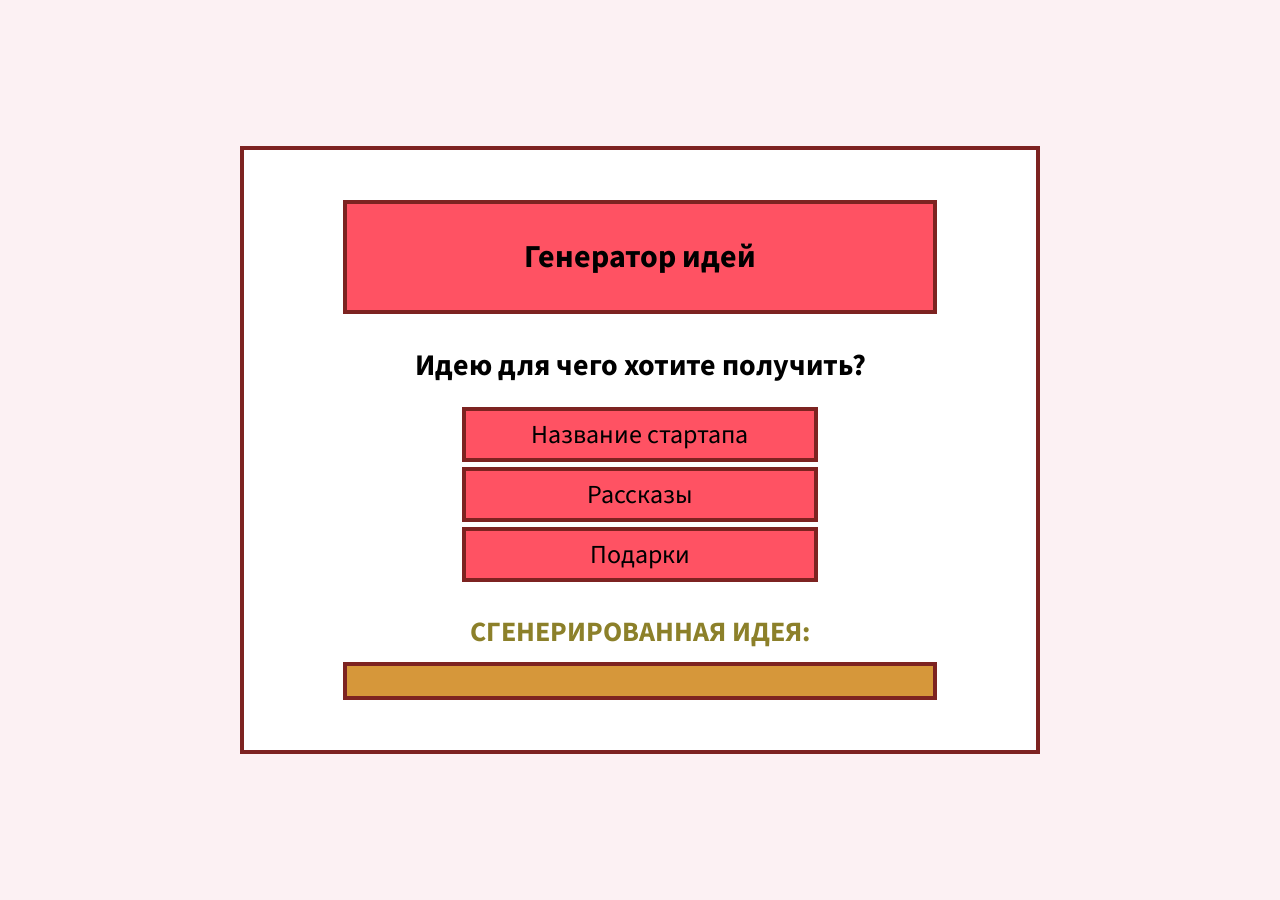
<file: index.html>
<!DOCTYPE html>
<html lang="ru">

<head>
    <meta charset="UTF-8">
    <meta name="viewport" content="width=device-width, initial-scale=1.0">
    <title>Генератор Идей</title>
    <link rel="preconnect" href="https://fonts.googleapis.com">
    <link rel="preconnect" href="https://fonts.gstatic.com" crossorigin>
    <link href="https://fonts.googleapis.com/css2?family=Source+Sans+Pro:wght@400;700&display=swap" rel="stylesheet">
    <link rel="stylesheet" href="css/index.css">
    <script src="js/script.js"></script>
</head>

<body>

    <div class="container">
        <div class="header">
            <h1>Генератор идей</h1>
        </div>

        <div class="question">Идею для чего хотите получить?</div>

        <div class="buttons">
            <div class="btn">
                <span class="btn-text">Название стартапа</span>
            </div>
            <div class="btn">
                <span class="btn-text">Рассказы</span>
            </div>
            <div class="btn">
                <span class="btn-text">Подарки</span>
            </div>
        </div>

        <div class="subtitle">Сгенерированная идея:</div>

        <div class="result"></div>
    </div>

</body>

</html>
</file>
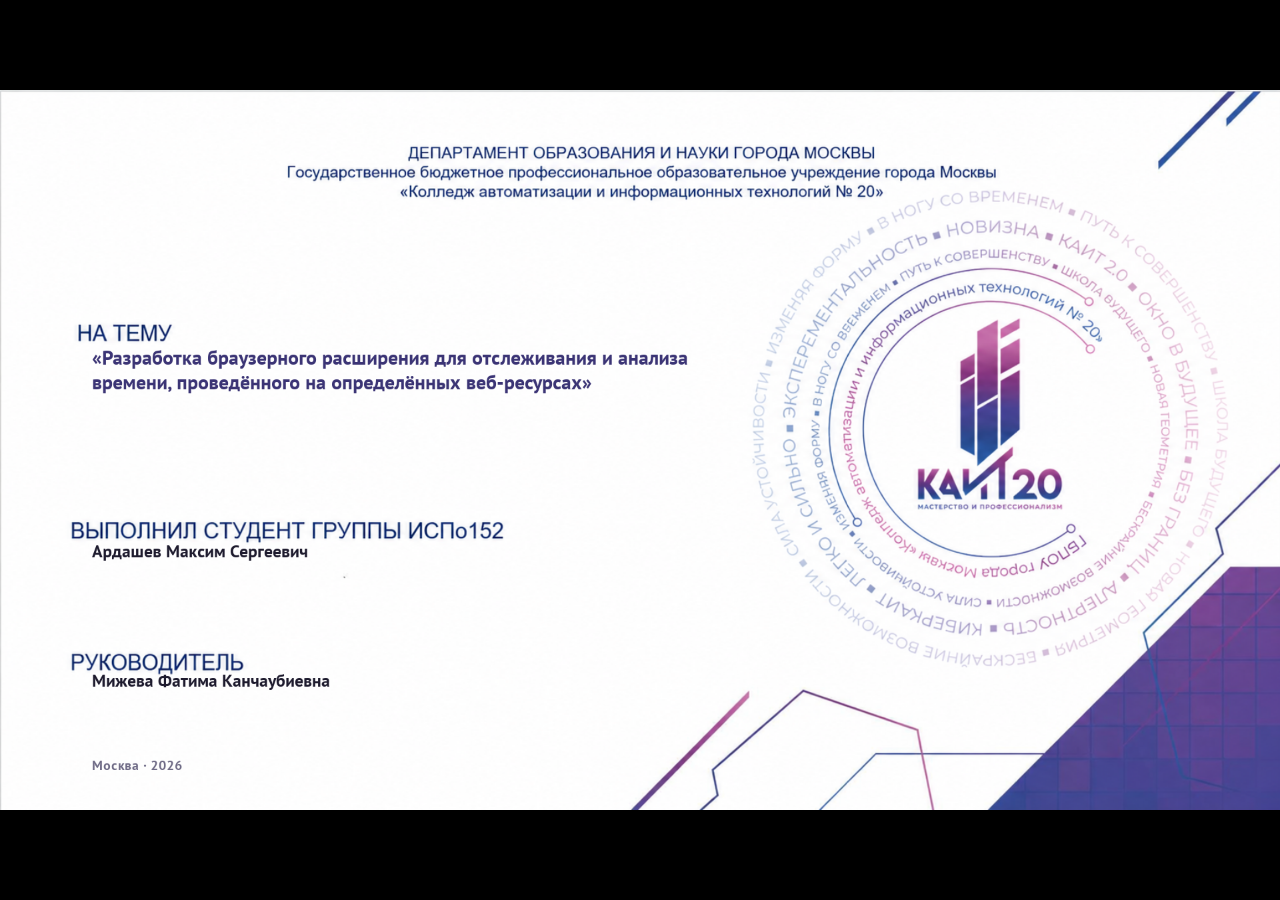
<file: kaitimer/index.html>
<!DOCTYPE html>
<html lang="ru">

<head>


  <meta charset="utf-8">
  <meta name="viewport" content="width=device-width, initial-scale=1">
  <title>KAITimer</title>
  <link rel="stylesheet" href="styles.css">
</head>

<body style="">
  <deck-stage width="1920" height="1080" style="--deck-rail-w: 188px;" no-rail>

    <!-- 1 · TITLE (official КАИТ template image) -->
    <section data-label="Титул">
      <div class="title-kait">
        <img class="bg" src="assets/title-kait.png" alt="">
        <div class="ov theme">
          <div class="v" id="tw-theme">«Разработка браузерного расширения для отслеживания и анализа времени,
            проведённого на определённых веб-ресурсах»</div>
        </div>
        <div class="ov stud">
          <div class="v" id="tw-student">Ардашев Максим Сергеевич</div>
        </div>
        <div class="ov ruk">
          <div class="v" id="tw-ruk">Мижева Фатима Канчаубиевна</div>
        </div>
        <div class="place">Москва · 2026</div>
      </div>
    </section>

    <!-- 2 · АКТУАЛЬНОСТЬ -->
    <section data-label="Актуальность">
      <div class="slide">
        <div class="head">
          <h1 class="title anim">Актуальность</h1><img class="emblem anim" src="assets/emblem.png" alt="">
        </div>
        <div class="rule anim"></div>
        <div class="body">
          <p class="lead-line anim d1">Среднестатистический пользователь проводит более 6 часов в сутки в браузере, не
            контролируя структуру этого времени:</p>
          <ul class="bul">
            <li class="anim d2">отсутствие контроля над тем, сколько времени уходит на соцсети, развлечения и учёбу;
            </li>
            <li class="anim d3">проблема особенно остра для школьников и студентов, отвлекающихся на развлекательный
              контент;</li>
            <li class="anim d4">потребность в инструменте, ведущем учёт времени в фоне и визуализирующем статистику;
            </li>
            <li class="anim d5">необходимость скорректировать собственное цифровое поведение осознанно.</li>
          </ul>
        </div>
        <div class="foot">
          <div class="l"><img src="assets/solo-clocks.svg">KAITimer · Индивидуальный проект</div>
          <div>2 / 20</div>
        </div>
      </div>
    </section>

    <!-- 3 · ЦЕЛЬ -->
    <section data-label="Цель">
      <div class="slide">
        <div class="head">
          <h1 class="title anim">Цель проекта</h1><img class="emblem anim" src="assets/emblem.png" alt="">
        </div>
        <div class="rule anim"></div>
        <div class="body">
          <p class="intro anim d1" style="font-size:32px;line-height:1.45">Разработать и опубликовать браузерное
            расширение, обеспечивающее <b>автоматическое отслеживание</b> и <b>наглядный анализ</b> времени, проводимого
            пользователем на различных веб-сайтах.<
                                                    p>
          <div class="grid anim d3" style="grid-template-columns:repeat(3,1fr);margin-top:46px">
            <div class="card">
              <h3>Объект</h3>
              <p>Браузерное расширение как программный продукт для Google Chrome и Mozilla Firefox.</p>
            </div>
            <div class="card">
              <h3>Предмет</h3>
              <p>Программные методы и технологии: JavaScript, Web Extensions API, Chrome Storage API.</p>
            </div>
            <div class="card">
              <h3>Период</h3>
              <p>31.12.2025 — 10.03.2026. Теоретическая база — документация MDN и Chrome Developers.</p>
            </div>
          </div>
        </div>
        <div class="foot">
          <div class="l"><img src="assets/solo-clocks.svg">KAITimer · Индивидуальный проект</div>
          <div>3 / 20</div>
        </div>
      </div>
    </section>

    <!-- 4 · ЗАДАЧИ -->
    <section data-label="Задачи">
      <div class="slide">
        <div class="head">
          <h1 class="title anim">Задачи проекта</h1><img class="emblem anim" src="assets/emblem.png" alt="">
        </div>
        <div class="rule anim"></div>
        <div class="body">
          <div class="tasks">
            <div class="task anim d1">
              <div class="n">1</div>
              <div class="t">Изучить архитектуру браузерных расширений и Web Extensions API</div>
            </div>
            <div class="task anim d2">
              <div class="n">2</div>
              <div class="t">Провести анализ существующих аналогичных решений на рынке</div>
            </div>
            <div class="task anim d3">
              <div class="n">3</div>
              <div class="t">Спроектировать структуру и интерфейс расширения</div>
            </div>
            <div class="task anim d4">
              <div class="n">4</div>
              <div class="t">Реализовать сбор, хранение и визуализацию данных о времени на сайтах</div>
            </div>
            <div class="task anim d5">
              <div class="n">5</div>
              <div class="t">Протестировать расширение и оценить результаты его работы</div>
            </div>
          </div>
        </div>
        <div class="foot">
          <div class="l"><img src="assets/solo-clocks.svg">KAITimer · Индивидуальный проект</div>
          <div>4 / 20</div>
        </div>
      </div>
    </section>

    <!-- 5 · АРХИТЕКТУРА РАСШИРЕНИЙ (figure) -->
    <section data-label="Архитектура расширений">
      <div class="slide">
        <div class="head">
          <h1 class="title sm anim">Архитектура браузерного расширения</h1><img class="emblem anim"
            src="assets/emblem.png" alt="">
        </div>
        <div class="rule anim"></div>
        <div class="body">
          <div class="diag anim d2">
            <div class="dcol">
              <div class="dbox man">
                <div class="bt">manifest.json</div>
                <div class="bs">метаданные · разрешения</div>
              </div>
            </div>
            <div class="dconn"></div>
            <div class="dcol">
              <div class="dbox">
                <div class="bt">background</div>
                <div class="bs">service worker · состояние</div>
              </div>
              <div class="dbox">
                <div class="bt">content script</div>
                <div class="bs">внедрение в DOM страниц</div>
              </div>
              <div class="dbox">
                <div class="bt">popup / options</div>
                <div class="bs">интерфейс и настройки</div>
              </div>
            </div>
          </div>
          <div class="dstore anim d4">
            <code>chrome.tabs</code><code>chrome.storage</code><code>chrome.windows</code><code>chrome.alarms</code><code>chrome.idle</code>
          </div>
          <p class="figcap anim d5">Архитектура браузерного расширения (взаимодействие через Message Passing
            API)</p>
        </div>
        <div class="foot">
          <div class="l"><img src="assets/solo-clocks.svg">KAITimer · Индивидуальный проект</div>
          <div>5 / 20</div>
        </div>
      </div>
    </section>

    <!-- 6 · ТЕХНОЛОГИИ -->
    <section data-label="Технологии">
      <div class="slide">
        <div class="head">
          <h1 class="title anim">Технологии разработки</h1><img class="emblem anim" src="assets/emblem.png" alt="">
        </div>
        <div class="rule anim"></div>
        <div class="body">
          <div class="tech anim d2">
            <div class="t">
              <div class="lg"><img src="assets/html.png"></div>
              <h4>HTML</h4>
              <p>Структура интерфейса popup-окна и страницы настроек.</p>
            </div>
            <div class="t">
              <div class="lg"><img src="assets/css.png"></div>
              <h4>CSS</h4>
              <p>Custom properties, flexbox-разметка, анимации прогресс-баров.</p>
            </div>
            <div class="t">
              <div class="lg"><img src="assets/js.jpg"></div>
              <h4>JavaScript</h4>
              <p>Вся логика расширения. ES2020+, async/await.</p>
            </div>
            <div class="t">
              <div class="lg">
                <div class="wext"><svg viewBox="0 0 24 24">
                    <path
                      d="M10.5 2.5a2 2 0 0 1 3 0c.4.5.5 1.2.2 1.9-.1.3 0 .6.3.6H17a1.5 1.5 0 0 1 1.5 1.5v2.5c0 .3.3.4.6.3.7-.3 1.4-.2 1.9.2a2 2 0 0 1 0 3c-.5.4-1.2.5-1.9.2-.3-.1-.6 0-.6.3V19A1.5 1.5 0 0 1 17 20.5h-3a.4.4 0 0 1-.3-.6c.3-.7.2-1.5-.2-2a2 2 0 0 0-3 0c-.4.5-.5 1.3-.2 2 .1.3 0 .6-.3.6H7A1.5 1.5 0 0 1 5.5 19v-2.5c0-.3-.3-.4-.6-.3-.7.3-1.4.2-1.9-.2a2 2 0 0 1 0-3c.5-.4 1.2-.5 1.9-.2.3.1.6 0 .6-.3V7A1.5 1.5 0 0 1 7 5.5h2.5c.3 0 .4-.3.3-.6-.3-.7-.2-1.4.2-1.9Z">
                    </path>
                  </svg></div>
              </div>
              <h4>WebExtensions API</h4>
              <p>Кроссбраузерная спецификация: Chrome, Firefox, Edge, Opera.</p>
            </div>
          </div>
          <div class="dstore anim d4" style="justify-content:flex-start;margin-top:34px">
            <code>chrome.tabs — вкладки и URL</code><code>chrome.storage.local — статистика</code><code>chrome.windows — фокус, idle</code><code>chrome.alarms — запись</code>
          </div>
        </div>
        <div class="foot">
          <div class="l"><img src="assets/solo-clocks.svg">KAITimer · Индивидуальный проект</div>
          <div>6 / 20</div>
        </div>
      </div>
    </section>

    <!-- 7 · МЕТОДЫ + ТАБЛИЦА 1 -->
    <section data-label="Методы сбора">
      <div class="slide">
        <div class="head">
          <h1 class="title sm anim">Методы сбора и анализа данных</h1><img class="emblem anim" src="assets/emblem.png"
            alt="">
        </div>
        <div class="rule anim"></div>
        <div class="body">
          <p class="intro anim d1" style="font-size:21px;margin-bottom:24px;max-width:1600px">Временны́е метки фиксируют
            начало визита; Idle Detection API приостанавливает таймер при простое &gt; 60 сек; данные агрегируются по
            домену второго уровня. Инструмент должен корректно обрабатывать два типа поведения:</p>
          <table class="t anim d3">
            <thead>
              <tr>
                <th style="width:34%">Критерий</th>
                <th class="us">Сёрфер</th>
                <th>Геймер</th>
              </tr>
            </thead>
            <tbody>
              <tr>
                <td class="rh">Время в браузере / сутки</td>
                <td class="us">5–8 часов</td>
                <td>2–4 часа</td>
              </tr>
              <tr>
                <td class="rh">Характер активности</td>
                <td class="us">Короткие сессии, частые переключения</td>
                <td>Длительные сессии на 1–2 доменах</td>
              </tr>
              <tr>
                <td class="rh">Доменов в день</td>
                <td class="us">20–50 и более</td>
                <td>3–10</td>
              </tr>
              <tr>
                <td class="rh">Доля простоя (idle)</td>
                <td class="us">Низкая</td>
                <td>Высокая — фоновое окно во время игры</td>
              </tr>
            </tbody>
          </table>
          <p class="figcap anim d4">Таблица 1 — Сравнение поведения пользователей типов «сёрфер» и «геймер»</p>
        </div>
        <div class="foot">
          <div class="l"><img src="assets/solo-clocks.svg">KAITimer · Индивидуальный проект</div>
          <div>7 / 20</div>
        </div>
      </div>
    </section>

    <!-- 8 · АНАЛИЗ КОНКУРЕНТОВ + ТАБЛИЦА 2 -->
    <section data-label="Анализ решений">
      <div class="slide">
        <div class="head">
          <h1 class="title sm anim">Анализ существующих решений</h1><img class="emblem anim" src="assets/emblem.png"
            alt="">
        </div>
        <div class="rule anim"></div>
        <div class="body">
          <table class="t anim d2" style="font-size:18px">
            <thead>
              <tr>
                <th style="width:20%">Критерий</th>
                <th><img class="thico" src="assets/comp/p5.png" alt=""><span class="thname">White Rabbit</span></th>
                <th><img class="thico" src="assets/comp/p6.png" alt=""><span class="thname">Wasted Time</span></th>
                <th><img class="thico" src="assets/comp/p4.png" alt=""><span class="thname">Tab Time Tracker</span></th>
                <th class="us"><img class="thico" src="assets/logo-gradient.svg" alt=""><span
                    class="thname">KAITimer</span></th>
              </tr>
            </thead>
            <tbody>
              <tr>
                <td class="rh">Стоимость</td>
                <td>Бесплатно</td>
                <td>Бесплатно</td>
                <td>Бесплатно</td>
                <td class="us">Бесплатно</td>
              </tr>
              <tr>
                <td class="rh">Выборочное отслеживание</td>
                <td class="no">Нет</td>
                <td class="yes">Да</td>
                <td class="no">Нет</td>
                <td class="us">Да</td>
              </tr>
              <tr>
                <td class="rh">Визуализация статистики</td>
                <td class="no">Нет</td>
                <td class="no">Нет</td>
                <td class="no">Нет</td>
                <td class="us">Круговая диаграмма</td>
              </tr>
              <tr>
                <td class="rh">Кастомизация UI</td>
                <td class="no">Нет</td>
                <td class="no">Нет</td>
                <td>Только смена темы</td>
                <td class="us">Тема + язык</td>
              </tr>
              <tr>
                <td class="rh">Открытый код</td>
                <td class="no">Нет</td>
                <td class="no">Нет</td>
                <td class="no">Нет</td>
                <td class="us">Да</td>
              </tr>
              <tr>
                <td class="rh">Браузеры</td>
                <td>Chromium</td>
                <td>Chromium</td>
                <td>Chromium</td>
                <td class="us">Chromium + Firefox</td>
              </tr>
            </tbody>
          </table>
          <p class="figcap anim d3">Таблица 2 — Краткое сравнение существующих решений для отслеживания времени в
            браузере</p>
        </div>
        <div class="foot">
          <div class="l"><img src="assets/solo-clocks.svg">KAITimer · Индивидуальный проект</div>
          <div>8 / 20</div>
        </div>
      </div>
    </section>

    <!-- 8a · АНАЛОГ 1: WHITE RABBIT -->
    <section data-label="Аналог 1 · White Rabbit">
      <div class="slide">
        <div class="head">
          <h1 class="title sm anim">Аналог 1 — White Rabbit: Tab Timer</h1><img class="emblem anim"
            src="assets/emblem.png" alt="">
        </div>
        <div class="rule anim"></div>
        <div class="body">
          <div class="comp">
            <div class="pop anim d2">
              <img src="assets/comp/wr-icon.png" alt="">
              <div class="cap">Всплывающее окно White Rabbit: Tab Timer</div>
            </div>
            <div class="anim d3">
              <div class="cname"><img src="assets/comp/p5.png" alt="">
                <div class="nm">White Rabbit: Tab Timer<span class="dev">Разработчик — iridiumIO · 5,0 ★ · Chrome Web
                    Store</span></div>
              </div>
              <p class="desc">Бесплатное расширение для измерения времени, проведённого на отдельных вкладках. Интерфейс
                крайне простой: компактное всплывающее окно показывает лишь <b>название</b>, <b>таймер</b> текущей
                вкладки и две ссылки — <b>View URL</b> и <b>Time Log</b>.</p>
              <p class="cons-h">Недостатки</p>
              <ul class="cons">
                <li>нет графической визуализации статистики;</li>
                <li>отсутствует функция лимитов времени;</li>
                <li>ограниченные возможности кастомизации интерфейса.</li>
              </ul>
            </div>
          </div>
        </div>
        <div class="foot">
          <div class="l"><img src="assets/solo-clocks.svg">KAITimer · Индивидуальный проект</div>
          <div>9 / 20</div>
        </div>
      </div>
    </section>

    <!-- 8b · АНАЛОГ 2: WASTED TIME TRACKER -->
    <section data-label="Аналог 2 · Wasted Time">
      <div class="slide">
        <div class="head">
          <h1 class="title sm anim">Аналог 2 — Wasted Time Tracker</h1><img class="emblem anim" src="assets/emblem.png"
            alt="">
        </div>
        <div class="rule anim"></div>
        <div class="body">
          <div class="comp">
            <div class="pop anim d2">
              <img src="assets/comp/wt-icon.png" alt="">
              <div class="cap">Окно настроек Wasted Time Tracker</div>
            </div>
            <div class="anim d3">
              <div class="cname"><img src="assets/comp/p6.png" alt="">
                <div class="nm">Wasted Time Tracker<span class="dev">Разработчик — Bumblebee Systems · 5,0 ★ · 361
                    пользователь</span></div>
              </div>
              <p class="desc">Отслеживает время на <b>заранее заданных сайтах</b>: пользователь вручную вписывает до
                десяти URL, а счётчик потраченного времени отображается прямо во всплывающем окне.</p>
              <p class="cons-h">Недостатки</p>
              <ul class="cons">
                <li>крайне ограниченная аналитика;</li>
                <li>отсутствует полноценная визуализация данных;</li>
                <li>устаревший, практически неоформленный интерфейс.</li>
              </ul>
            </div>
          </div>
        </div>
        <div class="foot">
          <div class="l"><img src="assets/solo-clocks.svg">KAITimer · Индивидуальный проект</div>
          <div>10 / 20</div>
        </div>
      </div>
    </section>

    <!-- 8c · АНАЛОГ 3: TAB TIME TRACKER -->
    <section data-label="Аналог 3 · Tab Time Tracker">
      <div class="slide">
        <div class="head">
          <h1 class="title sm anim">Аналог 3 — Tab Time Tracker</h1><img class="emblem anim" src="assets/emblem.png"
            alt="">
        </div>
        <div class="rule anim"></div>
        <div class="body">
          <div class="comp">
            <div class="pop anim d2">
              <img src="assets/comp/tt-icon.png" alt="">
              <div class="cap">Всплывающее окно Tab Time Tracker</div>
            </div>
            <div class="anim d3">
              <div class="cname"><img src="assets/comp/p4.png" alt="">
                <div class="nm">Tab Time Tracker<span class="dev">Разработчик — Charlie Ewing · 4,3 ★ · 1 000
                    пользователей</span></div>
              </div>
              <p class="desc">Ведёт учёт времени по <b>вкладкам и URL-адресам</b>, разделяя активные вкладки и историю.
                Есть базовая смена темы оформления.</p>
              <p class="cons-h">Недостатки</p>
              <ul class="cons">
                <li>нельзя вручную задать список отслеживаемых сайтов;</li>
                <li>нет полноценной визуализации статистики;</li>
                <li>неудобный для оперативного анализа дизайн.</li>
              </ul>
            </div>
          </div>
        </div>
        <div class="foot">
          <div class="l"><img src="assets/solo-clocks.svg">KAITimer · Индивидуальный проект</div>
          <div>11 / 20</div>
        </div>
      </div>
    </section>

    <!-- 9 · НАЗВАНИЕ И ЛОГОТИП -->
    <section data-label="Название и логотип">
      <div class="slide">
        <div class="head">
          <h1 class="title anim">Название и логотип</h1><img class="emblem anim" src="assets/emblem.png" alt="">
        </div>
        <div class="rule anim"></div>
        <div class="body">
          <div class="brandrow">
            <div class="logobox anim d2">
              <img src="assets/logo-gradient.svg" alt="KAITimer">
              <div class="blend"><span class="o">KAI</span><span class="h">T</span>imer</div>
            </div>
            <div>
              <p class="intro anim d3" style="font-size:23px;margin-bottom:24px">Название образовано приёмом
                <b>телескопии</b> — слиянием аббревиатуры <b>КАИТ</b> (Колледж Автоматизации и Информационных
                Технологий) и слова <b>Timer</b>. Общая буква «T» на стыке сливается в одну.
              </p>
              <ul class="bul sm anim d4" style="gap:14px">
                <li>лаконичность — одно слово для иконки и магазина;</li>
                <li>смысл: функция (Timer) + происхождение (КАИТ);</li>
                <li>уникальность — нет аналогов в Chrome Web Store;</li>
                <li>цветовая гамма повторяет фирменный градиент колледжа.</li>
              </ul>
            </div>
          </div>
          <p class="figcap anim d5">Основной логотип расширения KAITimer (разработан в Figma)</p>
        </div>
        <div class="foot">
          <div class="l"><img src="assets/solo-clocks.svg">KAITimer · Индивидуальный проект</div>
          <div>12 / 20</div>
        </div>
      </div>
    </section>

    <!-- 10 · АРХИТЕКТУРА KAITIMER -->
    <section data-label="Архитектура KAITimer">
      <div class="slide">
        <div class="head">
          <h1 class="title sm anim">Проектирование архитектуры KAITimer</h1><img class="emblem anim"
            src="assets/emblem.png" alt="">
        </div>
        <div class="rule anim"></div>
        <div class="body">
          <div class="brandrow" style="grid-template-columns:0.9fr 1.1fr;gap:48px;align-items:start">
            <div class="tree anim d2">KAITimer/
              ├── <b>manifest.json</b> <span class="c"># Manifest V3</span>
              ├── <b>main.html</b> <span class="c"># SPA-интерфейс</span>
              ├── js/
              │ ├── <b>background.js</b> <span class="c"># service worker</span>
              │ └── <b>main.js</b> <span class="c"># switchView()</span>
              ├── css/<b>style.css</b>
              └── icons/ <span class="c">16·32·48·128.png</span></div>
            <div class="grid anim d3" style="gap:18px">
              <div class="card">
                <h3>Разделение ответственности</h3>
                <p>Каждый компонент выполняет строго определённую функцию — поддерживаемость и тестируемость кода.</p>
              </div>
              <div class="card">
                <h3>Жизненный цикл</h3>
                <p>Service worker подписан на <span class="mono accent">onActivated</span>, <span
                    class="mono accent">onUpdated</span>, <span class="mono accent">onFocusChanged</span> и ежесекундно
                  обновляет счётчики.</p>
              </div>
              <div class="card">
                <h3>Хранилище — JSON по домену</h3>
                <p><span class="mono">{ time, tracking, countInBackground, icon }</span> + настройки темы и языка в
                  <span class="mono accent">chrome.storage.local</span>.
                </p>
              </div>
            </div>
          </div>
          <p class="figcap anim d5">Схема компонентов и страниц расширения KAITimer</p>
        </div>
        <div class="foot">
          <div class="l"><img src="assets/solo-clocks.svg">KAITimer · Индивидуальный проект</div>
          <div>13 / 20</div>
        </div>
      </div>
    </section>

    <!-- 11 · ИНТЕРФЕЙС -->
    <section data-label="Интерфейс">
      <div class="slide">
        <div class="head">
          <h1 class="title anim">Пользовательский интерфейс</h1><img class="emblem anim" src="assets/emblem.png" alt="">
        </div>
        <div class="rule anim"></div>
        <div class="body" style="margin-top:36px">
          <div class="screens anim d2">
            <div class="shot"><img src="assets/screen-main.png">
              <div class="cap"><b>Главное окно</b>счётчики · список сайтов</div>
            </div>
            <div class="shot"><img src="assets/screen-details.png">
              <div class="cap"><b>Site Details</b>Total Time · фоновый учёт</div>
            </div>
            <div class="shot"><img src="assets/screen-stats.png">
              <div class="cap"><b>Статистика</b>диаграмма на Canvas 2D</div>
            </div>
            <div class="shot"><img src="assets/screen-settings.png">
              <div class="cap"><b>Настройки</b>темы · язык · сведения</div>
            </div>
          </div>
          <p class="figcap anim d4">Экраны интерфейса расширения KAITimer (минимализм, акцентный
            фиолетовый, светлая/тёмная темы)</p>
        </div>
        <div class="foot">
          <div class="l"><img src="assets/solo-clocks.svg">KAITimer · Индивидуальный проект</div>
          <div>14 / 20</div>
        </div>
      </div>
    </section>

    <!-- 12 · ТЕСТИРОВАНИЕ -->
    <section data-label="Тестирование">
      <div class="slide">
        <div class="head">
          <h1 class="title sm anim">Тестирование и оценка результатов</h1><img class="emblem anim"
            src="assets/emblem.png" alt="">
        </div>
        <div class="rule anim"></div>
        <div class="body">
          <div class="stats anim d2">
            <div class="stat">
              <div class="big">&lt; 1%</div>
              <div class="lbl">погрешность измерений — ±3 сек на 5-минутную сессию</div>
            </div>
            <div class="stat">
              <div class="big">20</div>
              <div class="lbl">тестовых сессий со сравнением с ручным хронометражем</div>
            </div>
            <div class="stat">
              <div class="big">4 / 5</div>
              <div class="lbl">участников лучше осознали структуру своего времени</div>
            </div>
            <div class="stat">
              <div class="big">3 / 5</div>
              <div class="lbl">сообщили о реальном изменении поведения</div>
            </div>
          </div>
          <div class="grid anim d4" style="grid-template-columns:1fr 1fr;margin-top:26px">
            <div class="card">
              <h3>Функциональное тестирование</h3>
              <p>Быстрое переключение вкладок, несколько окон, режим сна и пробуждение, работа с профилями. Критические
                ошибки устранены.</p>
            </div>
            <div class="card">
              <h3>Пользовательское тестирование</h3>
              <p>5 добровольцев — студентов КАИТ №20 — в течение двух дней. Подтверждена практическая ценность продукта.
              </p>
            </div>
          </div>
        </div>
        <div class="foot">
          <div class="l"><img src="assets/solo-clocks.svg">KAITimer · Индивидуальный проект</div>
          <div>15 / 20</div>
        </div>
      </div>
    </section>

    <!-- 13 · ПУБЛИКАЦИЯ И ОТЗЫВЫ -->
    <section data-label="Публикация и отзывы">
      <div class="slide">
        <div class="head">
          <h1 class="title sm anim">Публикация и отзывы пользователей</h1><img class="emblem anim"
            src="assets/emblem.png" alt="">
        </div>
        <div class="rule anim"></div>
        <div class="body">
          <div class="revrow">
            <img class="rev anim d2" src="assets/reviews.png" alt="Отзывы">
            <div>
              <div class="quote anim d3">«&nbsp;Берём в <span class="g">гугл!</span>&nbsp;»</div>
              <p class="qsub anim d4">Расширение опубликовано в <b>Chrome Web Store</b> и <b>Firefox Add-ons</b>, прошло
                автоматическую и ручную модерацию на обеих платформах.</p>
              <div class="brow anim d5">
                <div class="bd">
                  <div class="b1">5,0 / 5,0</div>
                  <div class="b2">средний рейтинг</div>
                </div>
                <div class="bd">
                  <div class="b1">Chrome</div>
                  <div class="b2">+ Firefox Add-ons</div>
                </div>
                <div class="bd">
                  <div class="b1">v1.0.2</div>
                  <div class="b2">публичный релиз</div>
                </div>
              </div>
            </div>
          </div>
          <p class="figcap anim d6">Отзывы пользователей расширения KAITimer в магазинах</p>
        </div>
        <div class="foot">
          <div class="l"><img src="assets/solo-clocks.svg">KAITimer · Индивидуальный проект</div>
          <div>16 / 20</div>
        </div>
      </div>
    </section>

    <!-- 14 · ОФОРМЛЕНИЕ В МАГАЗИНАХ -->
    <section data-label="Магазины">
      <div class="slide">
        <div class="head">
          <h1 class="title sm anim">Оформление страниц в магазинах</h1><img class="emblem anim" src="assets/emblem.png"
            alt="">
        </div>
        <div class="rule anim"></div>
        <div class="body" style="margin-top:34px">
          <div class="stores">
            <div class="store anim d2">
              <img class="ss" src="assets/chrome-store.png" alt="Chrome Web Store">
              <div class="sf"><span class="nm">Chrome Web Store</span><span class="rt">5,0 ★ · 4 отзыва · 5
                  пользователей</span></div>
            </div>
            <div class="store anim d3">
              <img class="ss" src="assets/firefox-store.png" alt="Firefox Add-ons">
              <div class="sf"><span class="nm">Firefox Add-ons</span><span class="rt">опубликовано · отзывы
                  накапливаются</span></div>
            </div>
          </div>
          <p class="figcap anim d5">Страницы KAITimer в Chrome Web Store и Firefox Add-ons (промо-баннеры
            «Customize sites you track» и «Analyze statistics»)</p>
        </div>
        <div class="foot">
          <div class="l"><img src="assets/solo-clocks.svg">KAITimer · Индивидуальный проект</div>
          <div>17 / 20</div>
        </div>
      </div>
    </section>

    <!-- 15 · ЗАКЛЮЧЕНИЕ -->
    <section data-label="Заключение">
      <div class="slide">
        <div class="head">
          <h1 class="title anim">Заключение</h1><img class="emblem anim" src="assets/emblem.png" alt="">
        </div>
        <div class="rule anim"></div>
        <div class="body">
          <p class="intro anim d1" style="margin-bottom:30px">Поставленная цель достигнута: расширение KAITimer
            спроектировано, реализовано и доведено до публичного релиза. Обеспечено:</p>
          <div class="checks">
            <div class="chk anim d2">
              <div class="ck"><svg viewBox="0 0 24 24">
                  <path d="M5 13l4 4L19 7"></path>
                </svg></div>
              <div>автоматическое отслеживание времени с фоновым подсчётом;</div>
            </div>
            <div class="chk anim d3">
              <div class="ck"><svg viewBox="0 0 24 24">
                  <path d="M5 13l4 4L19 7"></path>
                </svg></div>
              <div>наглядная статистика — круговые диаграммы на базе Canvas;</div>
            </div>
            <div class="chk anim d4">
              <div class="ck"><svg viewBox="0 0 24 24">
                  <path d="M5 13l4 4L19 7"></path>
                </svg></div>
              <div>локализация (RU / EN) и тёмная / светлая темы;</div>
            </div>
            <div class="chk anim d5">
              <div class="ck"><svg viewBox="0 0 24 24">
                  <path d="M5 13l4 4L19 7"></path>
                </svg></div>
              <div>полная конфиденциальность — данные хранятся локально.</div>
            </div>
          </div>
          <p class="intro anim d6" style="font-size:21px;color:var(--muted);margin-top:30px">Перспективы: экспорт
            статистики в CSV, синхронизация между устройствами, публикация в Microsoft Edge Add-ons и Opera Add-ons.</p>
        </div>
        <div class="foot">
          <div class="l"><img src="assets/solo-clocks.svg">KAITimer · Индивидуальный проект</div>
          <div>18 / 20</div>
        </div>
      </div>
    </section>

    <!-- 16 · ИСТОЧНИКИ -->
    <section data-label="Источники">
      <div class="slide">
        <div class="head">
          <h1 class="title anim">Информационные источники</h1><img class="emblem anim" src="assets/emblem.png" alt="">
        </div>
        <div class="rule anim"></div>
        <div class="body">
          <ul class="bul sm anim d2" style="gap:16px">
            <li>Mozilla Developer Network — официальная документация Web Extensions API;</li>
            <li>Chrome Developers — Manifest V3, chrome.tabs / storage / alarms / windows / idle;</li>
            <li>White Rabbit, Wasted Time Tracker, Tab Time Tracker — страницы в Chrome Web Store;</li>
            <li>HTML Canvas 2D Context (W3C) и ECMAScript Language Specification (Ecma International);</li>
            <li>ГОСТ 7.0.5–2008 и ГОСТ 7.1–2003 — правила оформления библиографических ссылок.</li>
          </ul>
        </div>
        <div class="foot">
          <div class="l"><img src="assets/solo-clocks.svg">KAITimer · Индивидуальный проект</div>
          <div>19 / 20</div>
        </div>
      </div>
    </section>

    <!-- 17 · СПАСИБО -->
    <section data-label="Спасибо" data-deck-last-visible="">
      <div class="thanks">
        <img class="anim" src="assets/logo-gradient.svg" alt="KAITimer">
        <h1 class="anim d1">СПАСИБО ЗА <span class="g">ВНИМАНИЕ!</span></h1>
        <p class="anim d3" id="tw-thanks">Ардашев Максим Сергеевич · группа ИСПо152 · КАИТ №20 · 2026</p>
        <div class="thanks-links anim d4">
          <a href="https://chromewebstore.google.com/detail/kaitimer/njdofpahindeaohmjgieaaipbohpomkd" target="_blank">
            Chrome Web Store
          </a>
          <a href="https://addons.mozilla.org/en-US/firefox/addon/kaitimer/" target="_blank">
            Firefox Add-ons
          </a>
        </div>
      </div>
    </section>

    <template id="__bundler_thumbnail">
      <svg xmlns="http://www.w3.org/2000/svg" viewBox="0 0 100 100" data-om-id="f5264f3a:463">
        <rect width="100" height="100" fill="#fff" data-om-id="f5264f3a:464"></rect><text x="50" y="60"
          font-family="sans-serif" font-size="34" font-weight="700" fill="#4C4291" text-anchor="middle"
          data-om-id="f5264f3a:465">K</text>
      </svg>
    </template>

  </deck-stage>

  <script src="deck-stage.js"></script>


</body>

</html>
</file>
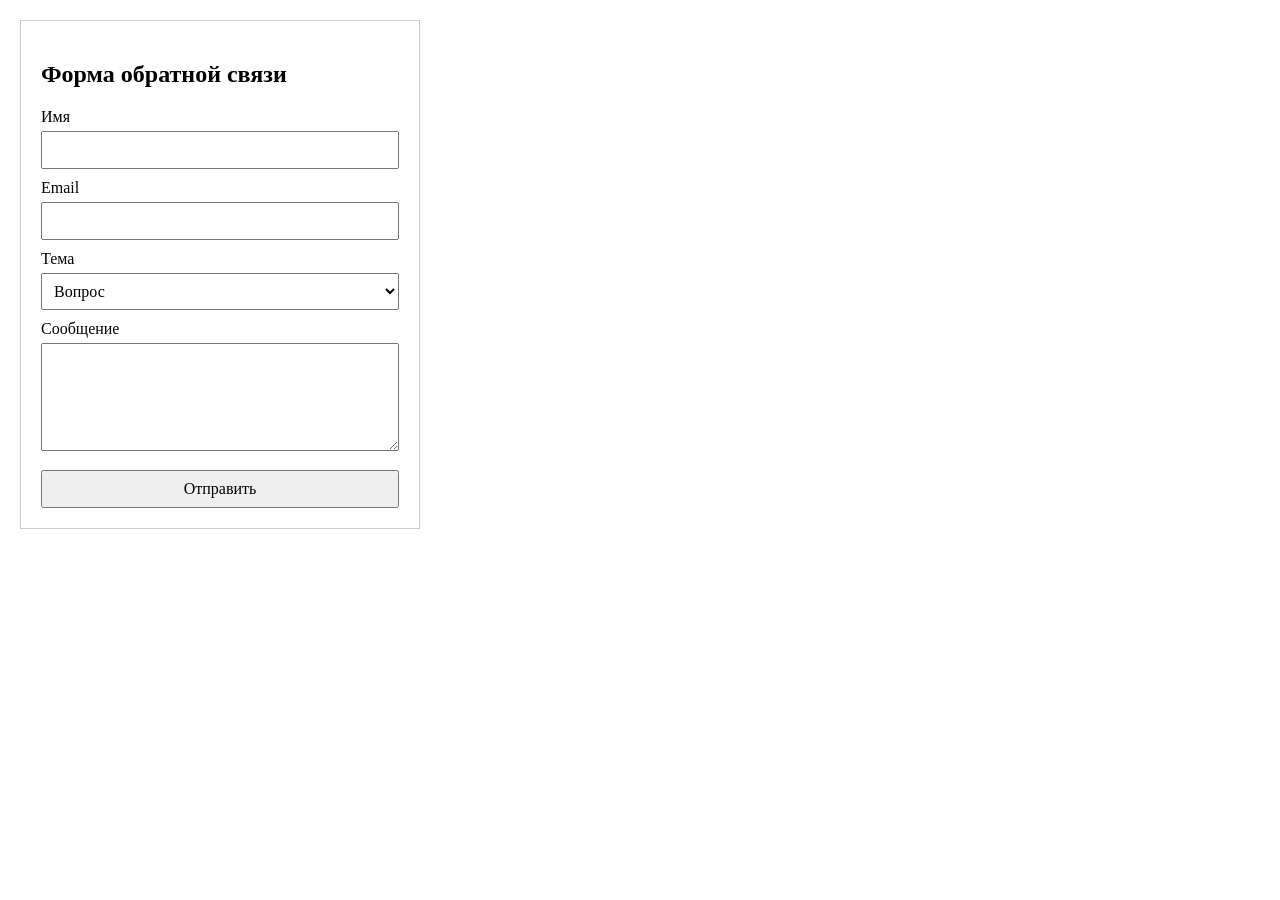
<file: calibri.html>
<!DOCTYPE html>
<html lang="ru">
<head>
    <meta charset="UTF-8">
    <meta name="viewport" content="width=device-width, initial-scale=1.0">
    <title>Форма</title>
    <style>
        /* Глобальный шрифт */
        * {
            font-family: "Calibri", "Segoe UI", serif;
            box-sizing: border-box;
        }

        body {
            margin: 20px;
        }

        form {
            max-width: 400px;
            padding: 20px;
            border: 1px solid #ccc;
        }

        label {
            display: block;
            margin-top: 10px;
        }

        input,
        textarea,
        select,
        button {
            width: 100%;
            padding: 8px;
            margin-top: 5px;
            font-size: 16px;
        }

        button {
            margin-top: 15px;
            cursor: pointer;
        }
    </style>
</head>
<body>

<form action="#" method="post">
    <h2>Форма обратной связи</h2>

    <label for="name">Имя</label>
    <input type="text" id="name" name="name" required>

    <label for="email">Email</label>
    <input type="email" id="email" name="email" required>

    <label for="topic">Тема</label>
    <select id="topic" name="topic">
        <option value="question">Вопрос</option>
        <option value="feedback">Отзыв</option>
        <option value="other">Другое</option>
    </select>

    <label for="message">Сообщение</label>
    <textarea id="message" name="message" rows="5"></textarea>

    <button type="submit">Отправить</button>
</form>

</body>
</html>
</file>
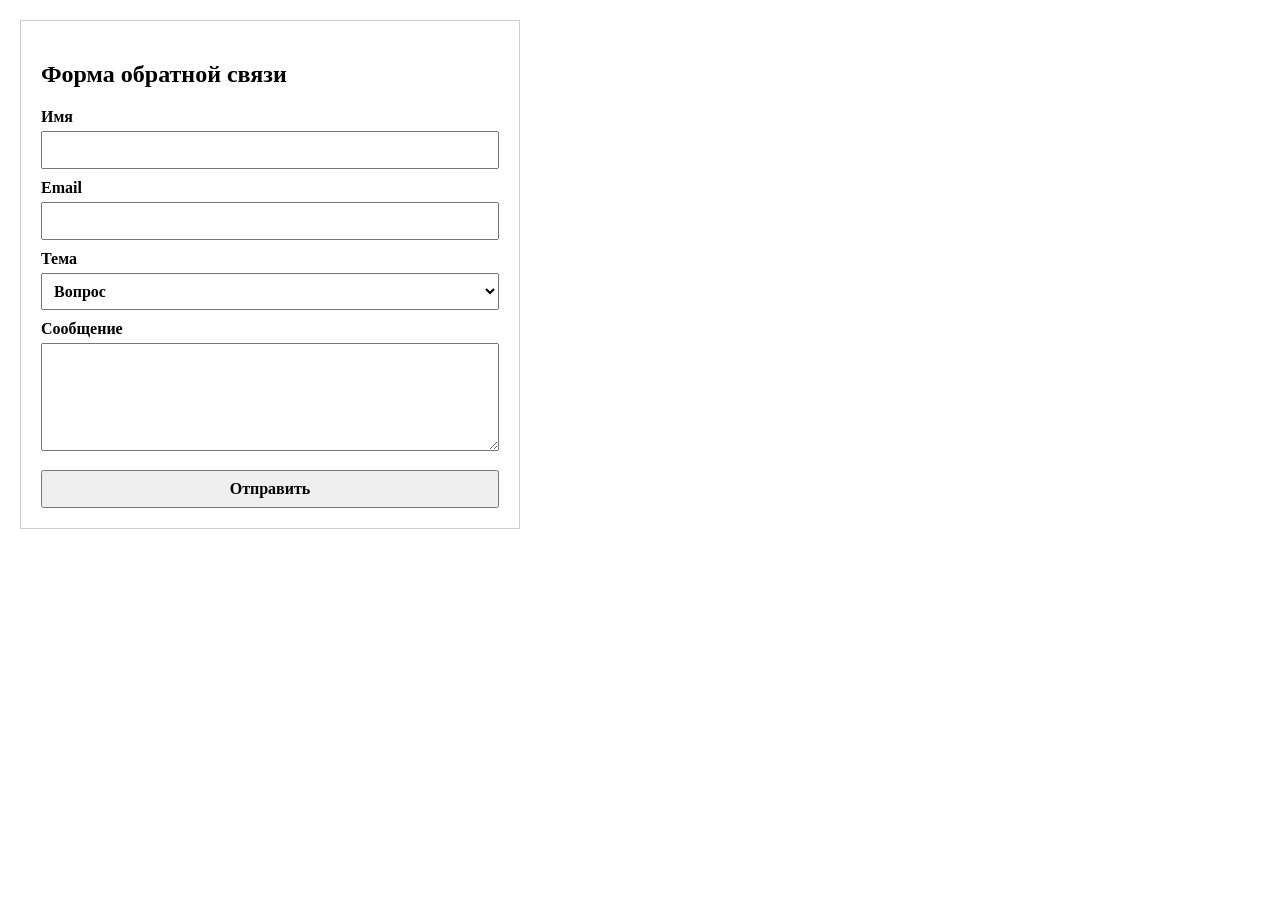
<file: podmena.html>
<!DOCTYPE html>
<html lang="ru">
<head>
<meta charset="UTF-8">
<meta name="viewport" content="width=device-width, initial-scale=1.0">
<title>Форма</title>

<style>
    * {
        font-family: "Times New Roman", Times;
        font-weight: bold;
        box-sizing: border-box;
    }

    body {
        margin: 20px;
    }

    form {
        max-width: 500px;
        padding: 20px;
        border: 1px solid #ccc;
    }

    label {
        display: block;
        margin-top: 10px;
    }

    input,
    textarea,
    select,
    button {
        width: 100%;
        padding: 8px;
        margin-top: 5px;
        font-size: 16px;
    }

    button {
        margin-top: 15px;
        cursor: pointer;
    }
</style>
</head>
<body>

<form id="myForm">
    <h2>Форма обратной связи</h2>

    <label for="name">Имя</label>
    <input type="text" id="name" name="name" required>

    <label for="email">Email</label>
    <input type="email" id="email" name="email" required>

    <label for="topic">Тема</label>
    <select id="topic" name="topic">
        <option value="question">Вопрос</option>
        <option value="feedback">Отзыв</option>
        <option value="other">Другое</option>
    </select>

    <label for="message">Сообщение</label>
    <textarea id="message" name="message" rows="5"></textarea>

    <button type="submit">Отправить</button>
</form>

<script>
const textarea = document.getElementById('message');

function convertQuotes(text) {
    let opened = false;

    return text.replace(/"/g, () => {
        opened = !opened;
        return opened ? '«' : '»';
    });
}

textarea.addEventListener('input', function () {
    const pos = this.selectionStart;
    const oldLength = this.value.length;

    this.value = convertQuotes(this.value);

    const diff = this.value.length - oldLength;
    this.setSelectionRange(pos + diff, pos + diff);
});

</script>

</body>
</html>
</file>
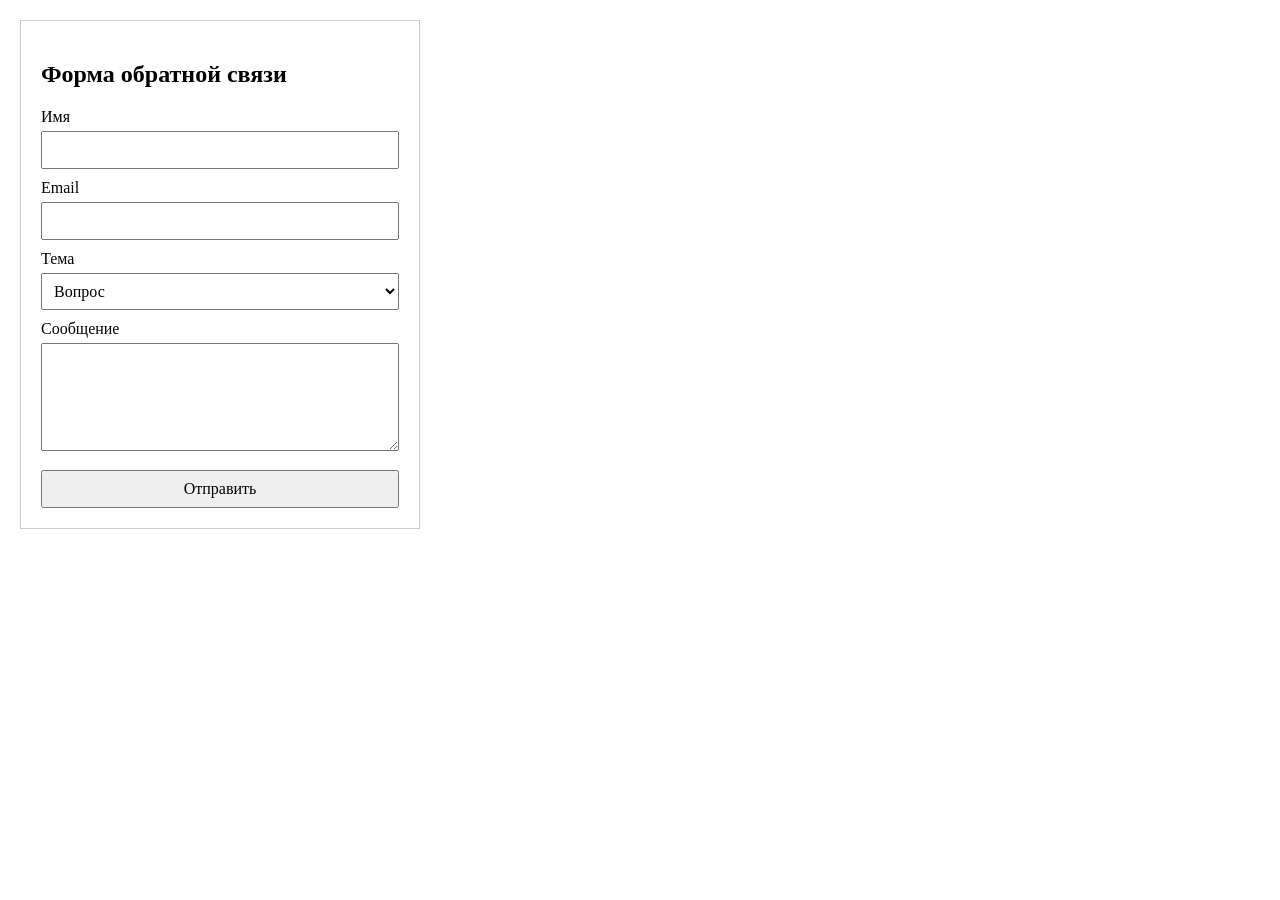
<file: timesnewroman.html>
<!DOCTYPE html>
<html lang="ru">
<head>
    <meta charset="UTF-8">
    <meta name="viewport" content="width=device-width, initial-scale=1.0">
    <title>Форма</title>
    <style>
        /* Глобальный шрифт */
        * {
            font-family: "Times New Roman", Times, serif;
            box-sizing: border-box;
        }

        body {
            margin: 20px;
        }

        form {
            max-width: 400px;
            padding: 20px;
            border: 1px solid #ccc;
        }

        label {
            display: block;
            margin-top: 10px;
        }

        input,
        textarea,
        select,
        button {
            width: 100%;
            padding: 8px;
            margin-top: 5px;
            font-size: 16px;
        }

        button {
            margin-top: 15px;
            cursor: pointer;
        }
    </style>
</head>
<body>

<form action="#" method="post">
    <h2>Форма обратной связи</h2>

    <label for="name">Имя</label>
    <input type="text" id="name" name="name" required>

    <label for="email">Email</label>
    <input type="email" id="email" name="email" required>

    <label for="topic">Тема</label>
    <select id="topic" name="topic">
        <option value="question">Вопрос</option>
        <option value="feedback">Отзыв</option>
        <option value="other">Другое</option>
    </select>

    <label for="message">Сообщение</label>
    <textarea id="message" name="message" rows="5"></textarea>

    <button type="submit">Отправить</button>
</form>

</body>
</html>
</file>
<file: css/index.css>
:root {
    --bg-color: #FCF1F3;
    --container-bg: #FFFFFF;
    --border-color: #7D2321;
    --primary-red: #ff5263;
    --text-color: #000;
    --btn-hover: #E6293B;
    --subtitle-color: #8C802A;
    --result-bg: #D6973A;
}

* {
    box-sizing: border-box;
    margin: 0;
    padding: 0;
}

body {
    background-color: var(--bg-color);
    font-family: 'Source Sans Pro', sans-serif;
    display: flex;
    justify-content: center;
    align-items: center;
    min-height: 100vh;
}

.container {
    background-color: var(--container-bg);
    border: 4px solid var(--border-color);
    width: 800px;
    padding: 50px 0;
    display: flex;
    flex-direction: column;
    align-items: center;
}

.header {
    background-color: var(--primary-red);
    border: 4px solid var(--border-color);
    padding: 30px;
    text-align: center;
    width: 75%;
    margin-bottom: 30px;
}

.header-box h1 {
    color: var(--text-color);
    font-size: 34px;
    font-weight: 700;
    text-transform: uppercase;
}

.question {
    text-align: center;
    font-size: 30px;
    font-weight: 700;
    color: var(--text-color);
    margin-bottom: 20px;
}

.buttons {
    width: 45%;
    margin-bottom: 30px;
    display: flex;
    flex-direction: column;
    gap: 5px;
}

.btn {
    background-color: var(--primary-red);
    border: 4px solid var(--border-color);
    padding: 5px 10px;
    font-size: 26px;
    text-align: center;
    color: var(--text-color);
    font-weight: 400;
    cursor: pointer;
    width: 100%;
}

.btn:hover {
    background-color: var(--btn-hover);
}

.subtitle {
    text-align: center;
    color: var(--subtitle-color);
    font-size: 28px;
    font-weight: 700;
    text-transform: uppercase;
    margin-bottom: 10px;
}

.result {
    background-color: var(--result-bg);
    border: 4px solid var(--border-color);
    padding: 15px 20px;
    text-align: center;
    width: 75%;
}

.result p {
    color: var(--text-color);
    font-size: 28px;
    font-weight: 700;
    line-height: 1.3;
}

.btn.active {
    display: flex;
    padding: 0;
    cursor: default;
}

.btn.active .btn-text {
    display: none;
}

.input-container {
    display: none;
    flex-grow: 1;
    width: 100%;
}

.btn.active .input-container {
    display: flex;
}

.idea-input {
    flex-grow: 1;
    border: none;
    background: #FFFFFF;
    font-size: 26px;
    font-family: inherit;
    color: var(--text-color);
    padding: 5px 10px;
    outline: none;
    min-width: 0;
}

.idea-input::placeholder {
    color: #999;
    font-size: 24px;
}

.submit-btn {
    background-color: var(--primary-red);
    border: none;
    border-left: 4px solid var(--border-color);
    color: var(--text-color);
    padding: 0 15px;
    font-size: 24px;
    cursor: pointer;
    align-items: center;
    justify-content: center;
}

.submit-btn:hover {
    background-color: var(--btn-hover);
}
</file>
<file: kaitimer/styles.css>
/* ===== KAITimer · Презентация по шаблону КАИТ №20 (светлая, академическая) ===== */
@import url('https://fonts.googleapis.com/css2?family=PT+Sans:ital,wght@0,400;0,700;1,400&family=PT+Mono&display=swap');

:root{
  --paper:#FFFFFF;
  --ink:#1E1B2E;
  --body:#33304A;
  --indigo:#4C4291;        /* heading color from template */
  --indigo-deep:#3B3475;
  --pink:#A23C8E;
  --blue:#2E4E9E;
  --muted:#6E6A85;
  --line:#E3E0EE;
  --soft:#F4F3FA;
  --soft-line:#E9E7F2;
  --grad:linear-gradient(90deg,#A23C8E 0%,#6E4A9A 50%,#2E4E9E 100%);
  --ok:#1F8A5B; --no:#C2415E;
  --pad:120px;
  --font:'PT Sans',sans-serif;
  --mono:'PT Mono',monospace;
}
*{box-sizing:border-box;}
deck-stage:not(:defined){visibility:hidden;}
html,body{margin:0;background:#3a3650;}
deck-stage{ --deck-bg:#2b2740; }
section{ font-family:var(--font); background:var(--paper); color:var(--body); overflow:hidden; -webkit-font-smoothing:antialiased; }

/* ---------- title slide (official КАИТ image) ---------- */
.title-kait{ position:absolute; inset:0; background:#fff; }
.title-kait .bg{ position:absolute; inset:0; width:100%; height:100%; object-fit:cover; }
.title-kait .ov{ position:absolute; left:7.2%; color:var(--indigo); }
.title-kait .theme{ top:35.5%; width:50%; }
.title-kait .theme .v{ font-size:30px; font-weight:700; line-height:1.22; color:var(--indigo-deep); }
.title-kait .stud{ top:62.5%; width:46%; }
.title-kait .stud .v{ font-size:26px; font-weight:700; color:var(--ink); }
.title-kait .stud .v small{ display:block; font-weight:400; font-size:20px; color:var(--muted); margin-top:3px; }
.title-kait .ruk{ top:80.5%; width:46%; }
.title-kait .ruk .v{ font-size:26px; font-weight:700; color:var(--ink); }
.title-kait .place{ position:absolute; left:7.2%; bottom:5%; font-size:20px; font-weight:700; color:var(--muted); letter-spacing:.04em; }

/* ---------- content scaffolding ---------- */
.slide{ position:absolute; inset:0; padding:70px var(--pad) 96px; display:flex; flex-direction:column; }
.head{ display:flex; align-items:flex-start; justify-content:space-between; gap:30px; }
h1.title{ font-size:52px; font-weight:700; color:var(--indigo); letter-spacing:-.01em; line-height:1.1; margin:0; max-width:1380px; text-wrap:balance; }
h1.title.sm{ font-size:44px; }
.head .emblem{ width:96px; height:96px; flex:none; opacity:.92; }
.rule{ height:5px; width:150px; background:var(--grad); border-radius:3px; margin:22px 0 0; }
.body{ margin-top:46px; flex:1; min-height:0; }
.intro{ font-size:27px; line-height:1.5; color:var(--body); max-width:1500px; }
.intro b{ color:var(--indigo-deep); }
.accent{ color:var(--indigo); font-weight:700; }
.mono{ font-family:var(--mono); }

/* bullets (template style) */
.lead-line{ font-size:25px; font-weight:700; color:var(--indigo-deep); margin:0 0 26px; }
ul.bul{ list-style:none; margin:0; padding:0; display:grid; gap:22px; max-width:1500px; }
ul.bul li{ position:relative; padding-left:42px; font-size:26px; line-height:1.4; color:var(--body); }
ul.bul li::before{ content:''; position:absolute; left:6px; top:.62em; width:14px; height:14px; border-radius:3px; background:var(--grad); transform:rotate(45deg); }
ul.bul.sm li{ font-size:23px; }

/* numbered task cards */
.tasks{ display:grid; gap:18px; max-width:1560px; }
.task{ display:grid; grid-template-columns:62px 1fr; align-items:center; gap:26px;
  background:var(--soft); border:1px solid var(--soft-line); border-radius:14px; padding:20px 30px; }
.task .n{ font-size:34px; font-weight:700; color:var(--indigo); font-family:var(--mono); }
.task .t{ font-size:23px; line-height:1.35; color:var(--ink); }

/* generic cards */
.grid{ display:grid; gap:24px; }
.card{ background:var(--soft); border:1px solid var(--soft-line); border-radius:14px; padding:28px 30px; }
.card h3{ font-size:24px; font-weight:700; color:var(--indigo-deep); margin:0 0 12px; }
.card p{ font-size:19px; line-height:1.5; color:var(--body); margin:0; }

/* figure caption */
.figcap{ text-align:center; font-size:19px; font-style:italic; color:var(--muted); margin-top:18px; }

/* architecture boxes diagram */
.diag{ display:flex; align-items:center; justify-content:center; gap:0; margin-top:10px; }
.dcol{ display:flex; flex-direction:column; gap:18px; }
.dbox{ background:var(--paper); border:2px solid var(--indigo); border-radius:12px; padding:18px 26px; text-align:center; min-width:260px; }
.dbox.man{ background:var(--indigo); color:#fff; border-color:var(--indigo); }
.dbox .bt{ font-size:22px; font-weight:700; color:var(--indigo-deep); font-family:var(--mono); }
.dbox.man .bt{ color:#fff; }
.dbox .bs{ font-size:16px; color:var(--muted); margin-top:5px; }
.dbox.man .bs{ color:rgba(255,255,255,.85); }
.dconn{ width:64px; height:3px; background:var(--grad); position:relative; }
.dconn::after{ content:''; position:absolute; right:0; top:50%; transform:translateY(-50%); border-left:9px solid var(--blue); border-top:6px solid transparent; border-bottom:6px solid transparent; }
.dstore{ display:flex; gap:14px; margin-top:30px; justify-content:center; flex-wrap:wrap; }
.dstore code{ font-family:var(--mono); font-size:18px; color:var(--indigo-deep); background:var(--soft); border:1px solid var(--soft-line); padding:9px 16px; border-radius:9px; white-space:nowrap; }

/* tech */
.tech{ display:grid; grid-template-columns:repeat(4,1fr); gap:22px; }
.tech .t{ background:var(--soft); border:1px solid var(--soft-line); border-radius:14px; padding:24px 24px 22px; display:flex; flex-direction:column; gap:14px; }
.tech .t .lg{ height:60px; display:flex; align-items:center; }
.tech .t .lg img{ height:60px; width:auto; border-radius:8px; }
.tech .t .lg .wext{ width:60px; height:60px; border-radius:12px; background:var(--grad); display:flex; align-items:center; justify-content:center; }
.tech .t .lg .wext svg{ width:34px; height:34px; fill:#fff; }
.tech .t h4{ font-size:22px; font-weight:700; color:var(--indigo-deep); margin:0; }
.tech .t p{ font-size:16px; line-height:1.45; color:var(--body); margin:0; }

/* tables */
table.t{ width:100%; border-collapse:collapse; font-size:19px; }
table.t th, table.t td{ text-align:left; padding:14px 20px; border-bottom:1px solid var(--line); vertical-align:middle; }
table.t thead th{ background:var(--indigo); color:#fff; font-weight:700; font-size:18px; border-bottom:none; }
table.t thead th:first-child{ border-top-left-radius:10px; }
table.t thead th:last-child{ border-top-right-radius:10px; }
table.t thead th.us{ background:var(--indigo-deep); }
table.t tbody tr:nth-child(even){ background:var(--soft); }
table.t td.rh{ font-weight:700; color:var(--ink); }
table.t td.us{ background:rgba(76,66,145,.08); font-weight:700; color:var(--indigo-deep); }
.yes{ color:var(--ok); font-weight:700; } .no{ color:var(--no); font-weight:700; }

/* analysis table — header icons */
table.t thead th .thico{ display:block; width:40px; height:40px; margin:0 auto 8px; border-radius:9px; background:#fff; padding:3px; object-fit:contain; }
table.t thead th .thname{ display:block; line-height:1.15; }

/* competitor slides */
.comp{ display:grid; grid-template-columns:0.82fr 1.18fr; gap:58px; align-items:center; margin-top:4px; }
.comp .pop{ display:flex; flex-direction:column; align-items:center; gap:14px; }
.comp .pop img{ max-height:600px; max-width:100%; width:auto; border:1px solid var(--line); border-radius:14px; box-shadow:0 16px 40px rgba(30,27,46,.18); }
.comp .pop .cap{ font-size:17px; color:var(--muted); font-style:italic; text-align:center; }
.cname{ display:flex; align-items:center; gap:18px; }
.cname img{ width:68px; height:68px; border-radius:15px; flex:none; box-shadow:0 8px 22px rgba(30,27,46,.16); }
.cname .nm{ font-size:32px; font-weight:700; color:var(--indigo-deep); line-height:1.12; }
.cname .nm .dev{ display:block; font-size:18px; color:var(--muted); font-weight:400; margin-top:4px; }
.comp .desc{ font-size:23px; line-height:1.5; color:var(--body); margin:24px 0 24px; }
.comp .desc b{ color:var(--indigo-deep); }
.cons-h{ font-size:19px; font-weight:700; color:var(--no); margin:0 0 14px; text-transform:uppercase; letter-spacing:.04em; }
ul.cons{ list-style:none; margin:0; padding:0; display:grid; gap:14px; max-width:880px; }
ul.cons li{ position:relative; padding-left:42px; font-size:23px; line-height:1.4; color:var(--body);
  background-image:url("data:image/svg+xml;utf8,<svg xmlns='http://www.w3.org/2000/svg' width='20' height='20'><rect x='4' y='9' width='12' height='3' rx='1.5' fill='%23C2415E'/></svg>");
  background-repeat:no-repeat; background-position:6px 7px; }

/* stats */
.stats{ display:grid; grid-template-columns:repeat(4,1fr); gap:22px; }
.stat{ background:var(--soft); border:1px solid var(--soft-line); border-radius:14px; padding:26px 28px; }
.stat .big{ font-size:50px; font-weight:700; color:var(--indigo); line-height:1; letter-spacing:-.02em; }
.stat .lbl{ font-size:17px; color:var(--body); margin-top:12px; line-height:1.4; }

/* screenshots */
.screens{ display:flex; gap:34px; justify-content:center; align-items:flex-start; }
.shot{ display:flex; flex-direction:column; align-items:center; gap:14px; }
.shot img{ width:252px; border-radius:18px; border:1px solid var(--line); box-shadow:0 16px 40px rgba(30,27,46,.18); }
.shot .cap{ font-size:17px; color:var(--muted); text-align:center; }
.shot .cap b{ display:block; color:var(--indigo-deep); font-weight:700; font-size:18px; margin-bottom:2px; }

/* logo slide */
.brandrow{ display:grid; grid-template-columns:0.85fr 1.15fr; gap:64px; align-items:center; }
.logobox{ display:flex; flex-direction:column; align-items:center; gap:22px; background:var(--soft); border:1px solid var(--soft-line); border-radius:18px; padding:46px; }
.logobox>img{ width:210px; }
.blend{ font-size:40px; font-weight:700; }
.blend .o{ color:var(--muted); } .blend .h{ color:var(--indigo); }

/* file tree */
.tree{ font-family:var(--mono); font-size:19px; line-height:1.8; color:var(--body); background:var(--soft); border:1px solid var(--soft-line); border-radius:14px; padding:30px 34px; white-space:pre; }
.tree b{ color:var(--indigo-deep); }
.tree .c{ color:var(--muted); }

/* reviews */
.revrow{ display:grid; grid-template-columns:1.05fr 0.95fr; gap:48px; align-items:center; }
.revrow img.rev{ width:100%; border-radius:14px; border:1px solid var(--line); box-shadow:0 14px 36px rgba(30,27,46,.14); }
.quote{ font-size:42px; font-weight:700; color:var(--indigo); line-height:1.12; }
.quote .g{ color:var(--pink); }
.qsub{ font-size:21px; color:var(--body); margin-top:20px; line-height:1.5; }
.qsub b{ color:var(--indigo-deep); }
.brow{ display:flex; gap:18px; margin-top:28px; }
.bd{ background:var(--soft); border:1px solid var(--soft-line); border-radius:12px; padding:18px 24px; }
.bd .b1{ font-size:30px; font-weight:700; color:var(--indigo); }
.bd .b2{ font-size:15px; color:var(--muted); margin-top:4px; }

/* store pages */
.stores{ display:grid; grid-template-columns:1fr 1fr; gap:36px; }
.store{ background:var(--soft); border:1px solid var(--soft-line); border-radius:16px; padding:18px 18px 16px; display:flex; flex-direction:column; gap:14px; }
.store .ss{ width:100%; height:402px; object-fit:contain; object-position:top center; background:#fff; border-radius:10px; border:1px solid var(--line); display:block; }
.store .sf{ display:flex; align-items:baseline; gap:12px; padding:0 6px; }
.store .sf .nm{ font-size:22px; font-weight:700; color:var(--indigo-deep); }
.store .sf .rt{ margin-left:auto; font-size:15px; color:var(--muted); font-weight:700; }

/* conclusion */
.checks{ display:grid; grid-template-columns:1fr 1fr; gap:18px 44px; }
.chk{ display:flex; gap:16px; align-items:flex-start; font-size:22px; line-height:1.4; color:var(--body); }
.chk .ck{ flex:none; width:32px; height:32px; border-radius:50%; background:rgba(31,138,91,.12); border:1px solid rgba(31,138,91,.4); display:flex; align-items:center; justify-content:center; margin-top:2px; }
.chk .ck svg{ width:17px; height:17px; stroke:var(--ok); fill:none; stroke-width:2.6; }

/* footer */
.foot{ position:absolute; left:var(--pad); right:var(--pad); bottom:38px; display:flex; justify-content:space-between; align-items:center;
  font-size:16px; color:var(--muted); border-top:1px solid var(--line); padding-top:14px; }
.foot>div{ white-space:nowrap; }
.foot .l{ display:flex; align-items:center; gap:10px; }
.foot .l img{ width:20px; height:20px; }

/* thank-you */
.thanks{ position:absolute; inset:0; background:#fff; display:flex; flex-direction:column; align-items:center; justify-content:center; text-align:center; }
.thanks img{ width:120px; margin-bottom:36px; }
.thanks h1{ font-size:80px; font-weight:700; color:var(--indigo); letter-spacing:-.01em; margin:0; }
.thanks h1 .g{ color:var(--pink); }
.thanks p{ font-size:22px; color:var(--muted); margin-top:24px; }
.thanks-links { margin-top: 28px; display: flex; gap: 32px; justify-content: center; }
.thanks-links a { display: inline-flex; align-items: center; gap: 8px; font-size: 20px; font-weight: 700; text-decoration: none; color: var(--indigo); transition: color .2s ease, transform .2s ease; }
.thanks-links a:hover { color: var(--pink); transform: translateY(-2px); }

/* ===== smooth entrance transitions ===== */
@media (prefers-reduced-motion:no-preference){
  [data-deck-active] .anim{ animation:rise .58s cubic-bezier(.2,.75,.25,1) both; }
  [data-deck-active] .anim.d1{animation-delay:.06s}
  [data-deck-active] .anim.d2{animation-delay:.12s}
  [data-deck-active] .anim.d3{animation-delay:.18s}
  [data-deck-active] .anim.d4{animation-delay:.24s}
  [data-deck-active] .anim.d5{animation-delay:.30s}
  [data-deck-active] .anim.d6{animation-delay:.36s}
  [data-deck-active] .fade{ animation:fade .7s ease both; }
  @keyframes rise{ from{opacity:0;transform:translateY(22px)} to{opacity:1;transform:translateY(0)} }
  @keyframes fade{ from{opacity:0} to{opacity:1} }
}
</file>
